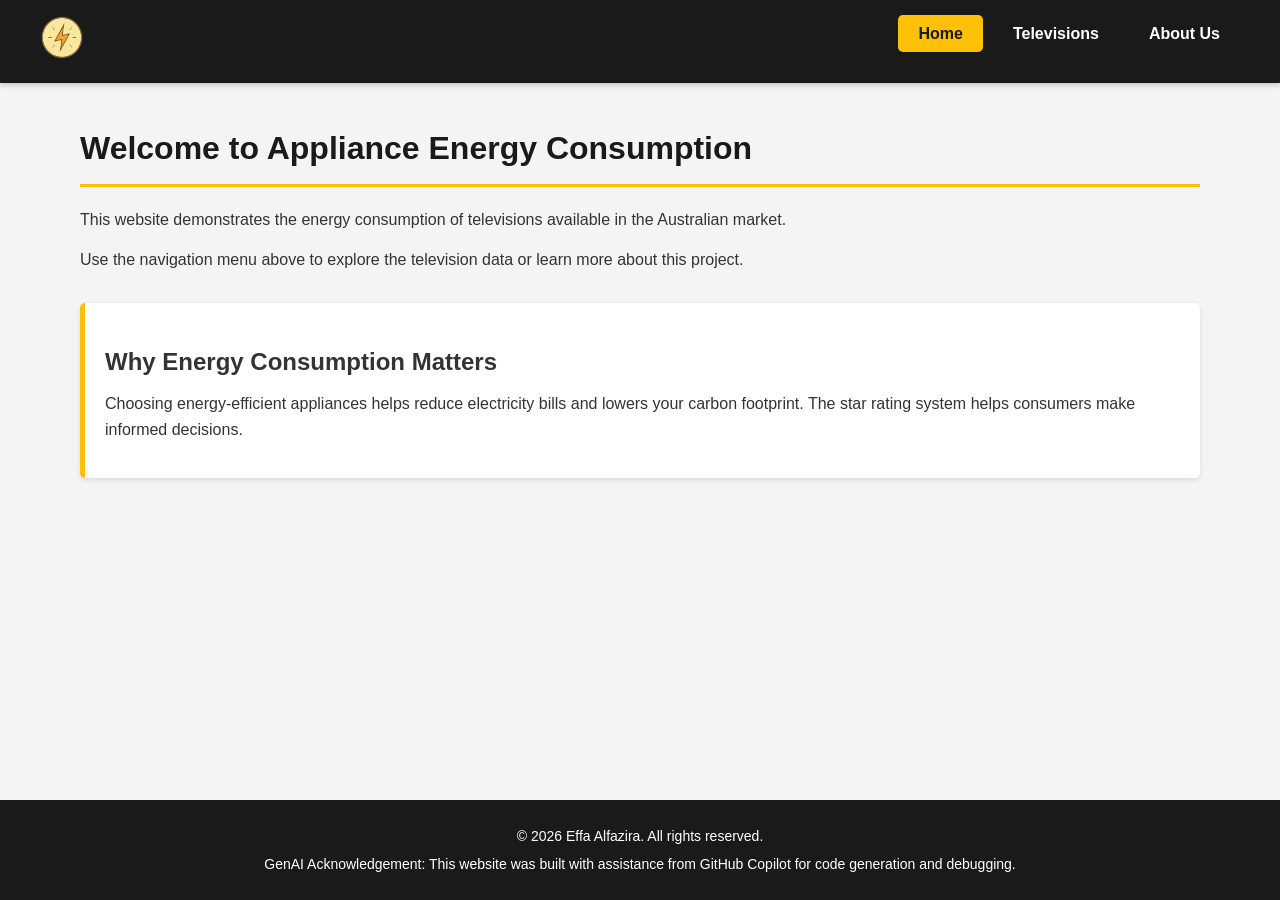
<file: index.html>
<!DOCTYPE html>
<html lang="en">
<head>
    <meta charset="UTF-8">
    <meta name="viewport" content="width=device-width, initial-scale=1.0">
    <title>Home - Appliance Energy Consumption</title>
    <link rel="stylesheet" href="style.css">
</head>
<body>
    <!-- Navigation Menu -->
    <nav>
        <a href="index.html">
            <img src="logo.png" alt="Power Logo" class="logo">
        </a>
        <ul>
            <li><a href="index.html" class="active">Home</a></li>
            <li><a href="televisions.html">Televisions</a></li>
            <li><a href="about.html">About Us</a></li>
        </ul>
    </nav>

    <main>
        <h1>Welcome to Appliance Energy Consumption</h1>
        <p>This website demonstrates the energy consumption of televisions available in the Australian market.</p>
        <p>Use the navigation menu above to explore the television data or learn more about this project.</p>
        
        <div class="info-box">
            <h2>Why Energy Consumption Matters</h2>
            <p>Choosing energy-efficient appliances helps reduce electricity bills and lowers your carbon footprint. The star rating system helps consumers make informed decisions.</p>
        </div>
    </main>

    <footer>
        <p>&copy; 2026 Effa Alfazira. All rights reserved.</p>
        <p>GenAI Acknowledgement: This website was built with assistance from GitHub Copilot for code generation and debugging.</p>
    </footer>

    <script src="script.js"></script>
</body>
</html>
</file>
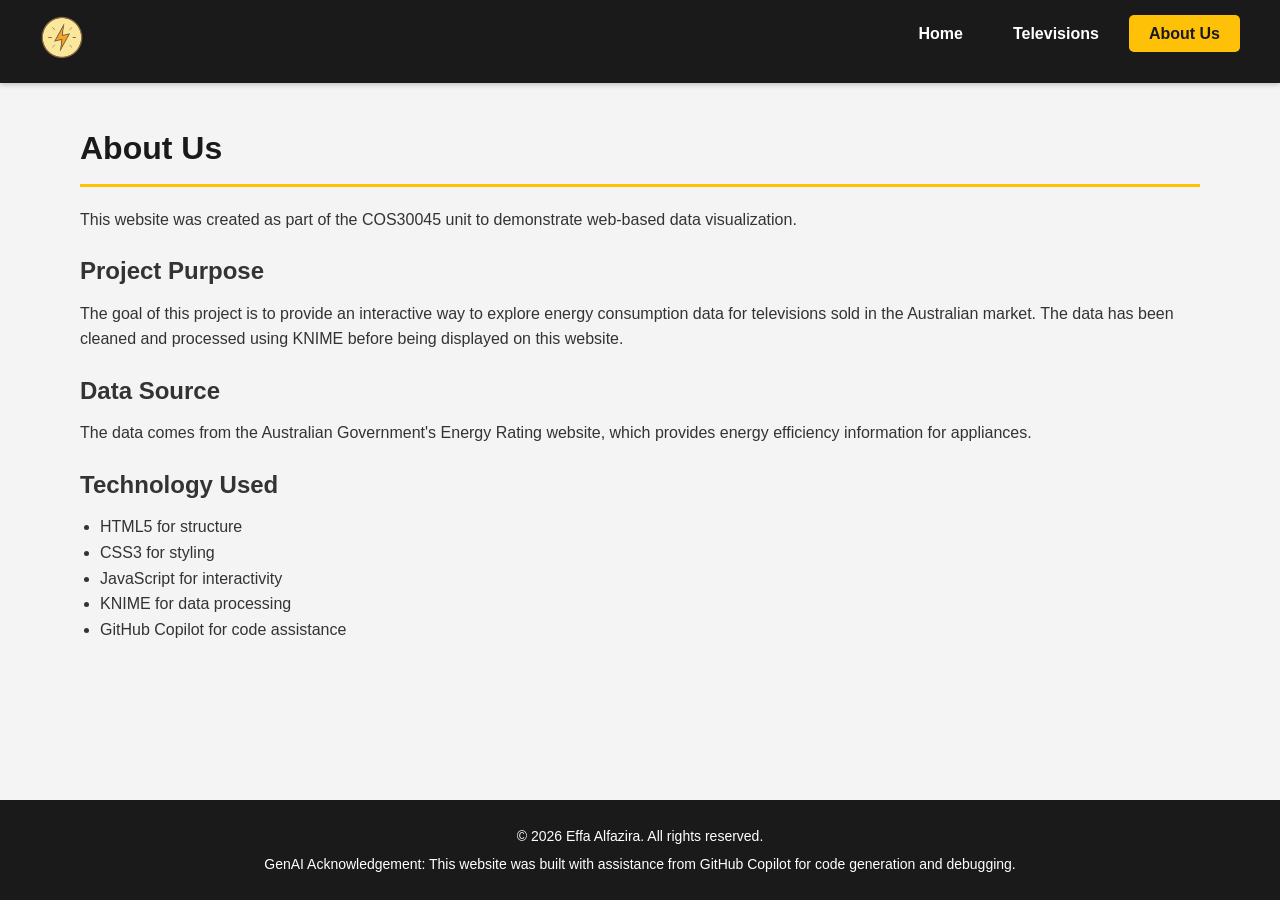
<file: about.html>
<!DOCTYPE html>
<html lang="en">
<head>
    <meta charset="UTF-8">
    <meta name="viewport" content="width=device-width, initial-scale=1.0">
    <title>About Us - Appliance Energy Consumption</title>
    <link rel="stylesheet" href="style.css">
</head>
<body>
    <!-- Navigation Menu -->
    <nav>
        <a href="index.html">
            <img src="logo.png" alt="Power Logo" class="logo">
        </a>
        <ul>
            <li><a href="index.html">Home</a></li>
            <li><a href="televisions.html">Televisions</a></li>
            <li><a href="about.html" class="active">About Us</a></li>
        </ul>
    </nav>

    <main>
        <h1>About Us</h1>
        <p>This website was created as part of the COS30045 unit to demonstrate web-based data visualization.</p>
        
        <h2>Project Purpose</h2>
        <p>The goal of this project is to provide an interactive way to explore energy consumption data for televisions sold in the Australian market. The data has been cleaned and processed using KNIME before being displayed on this website.</p>
        
        <h2>Data Source</h2>
        <p>The data comes from the Australian Government's Energy Rating website, which provides energy efficiency information for appliances.</p>
        
        <h2>Technology Used</h2>
        <ul>
            <li>HTML5 for structure</li>
            <li>CSS3 for styling</li>
            <li>JavaScript for interactivity</li>
            <li>KNIME for data processing</li>
            <li>GitHub Copilot for code assistance</li>
        </ul>
    </main>

    <footer>
        <p>&copy; 2026 Effa Alfazira. All rights reserved.</p>
        <p>GenAI Acknowledgement: This website was built with assistance from GitHub Copilot for code generation and debugging.</p>
    </footer>

    <script src="script.js"></script>
</body>
</html>
</file>
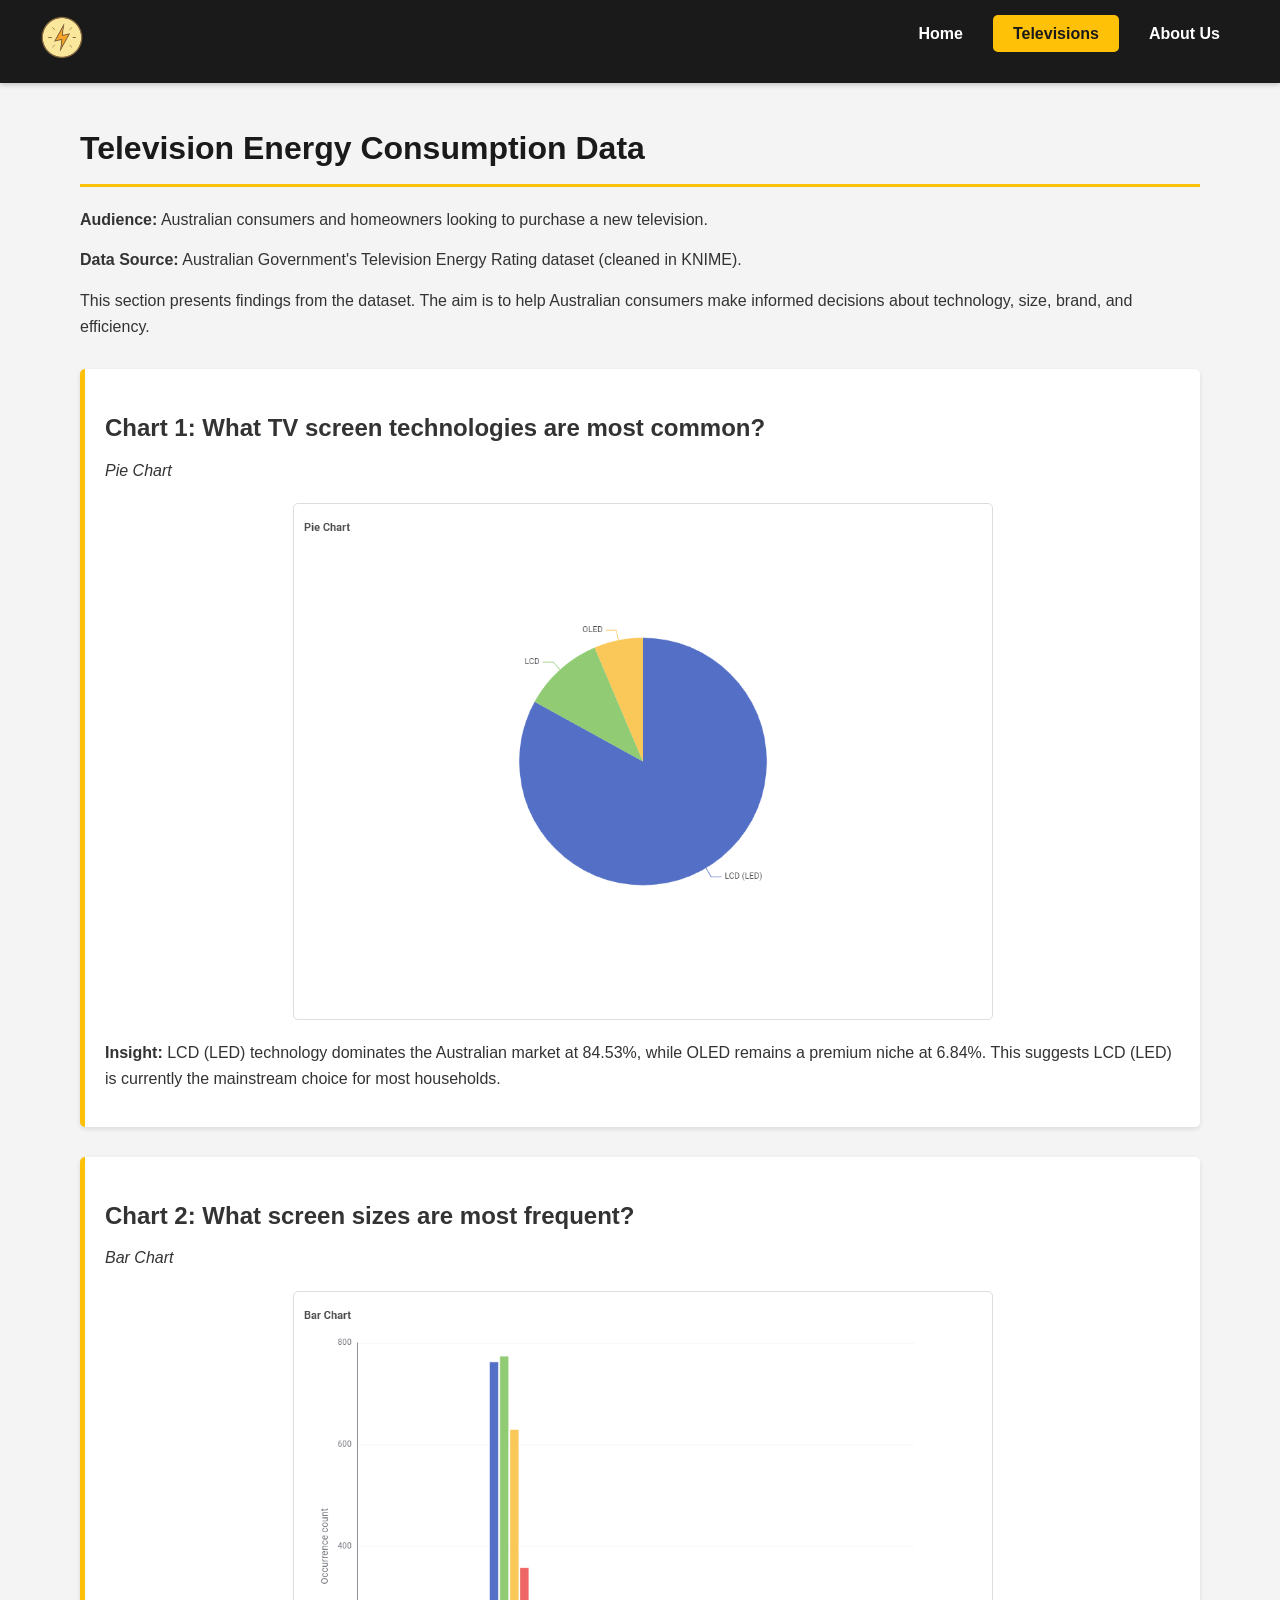
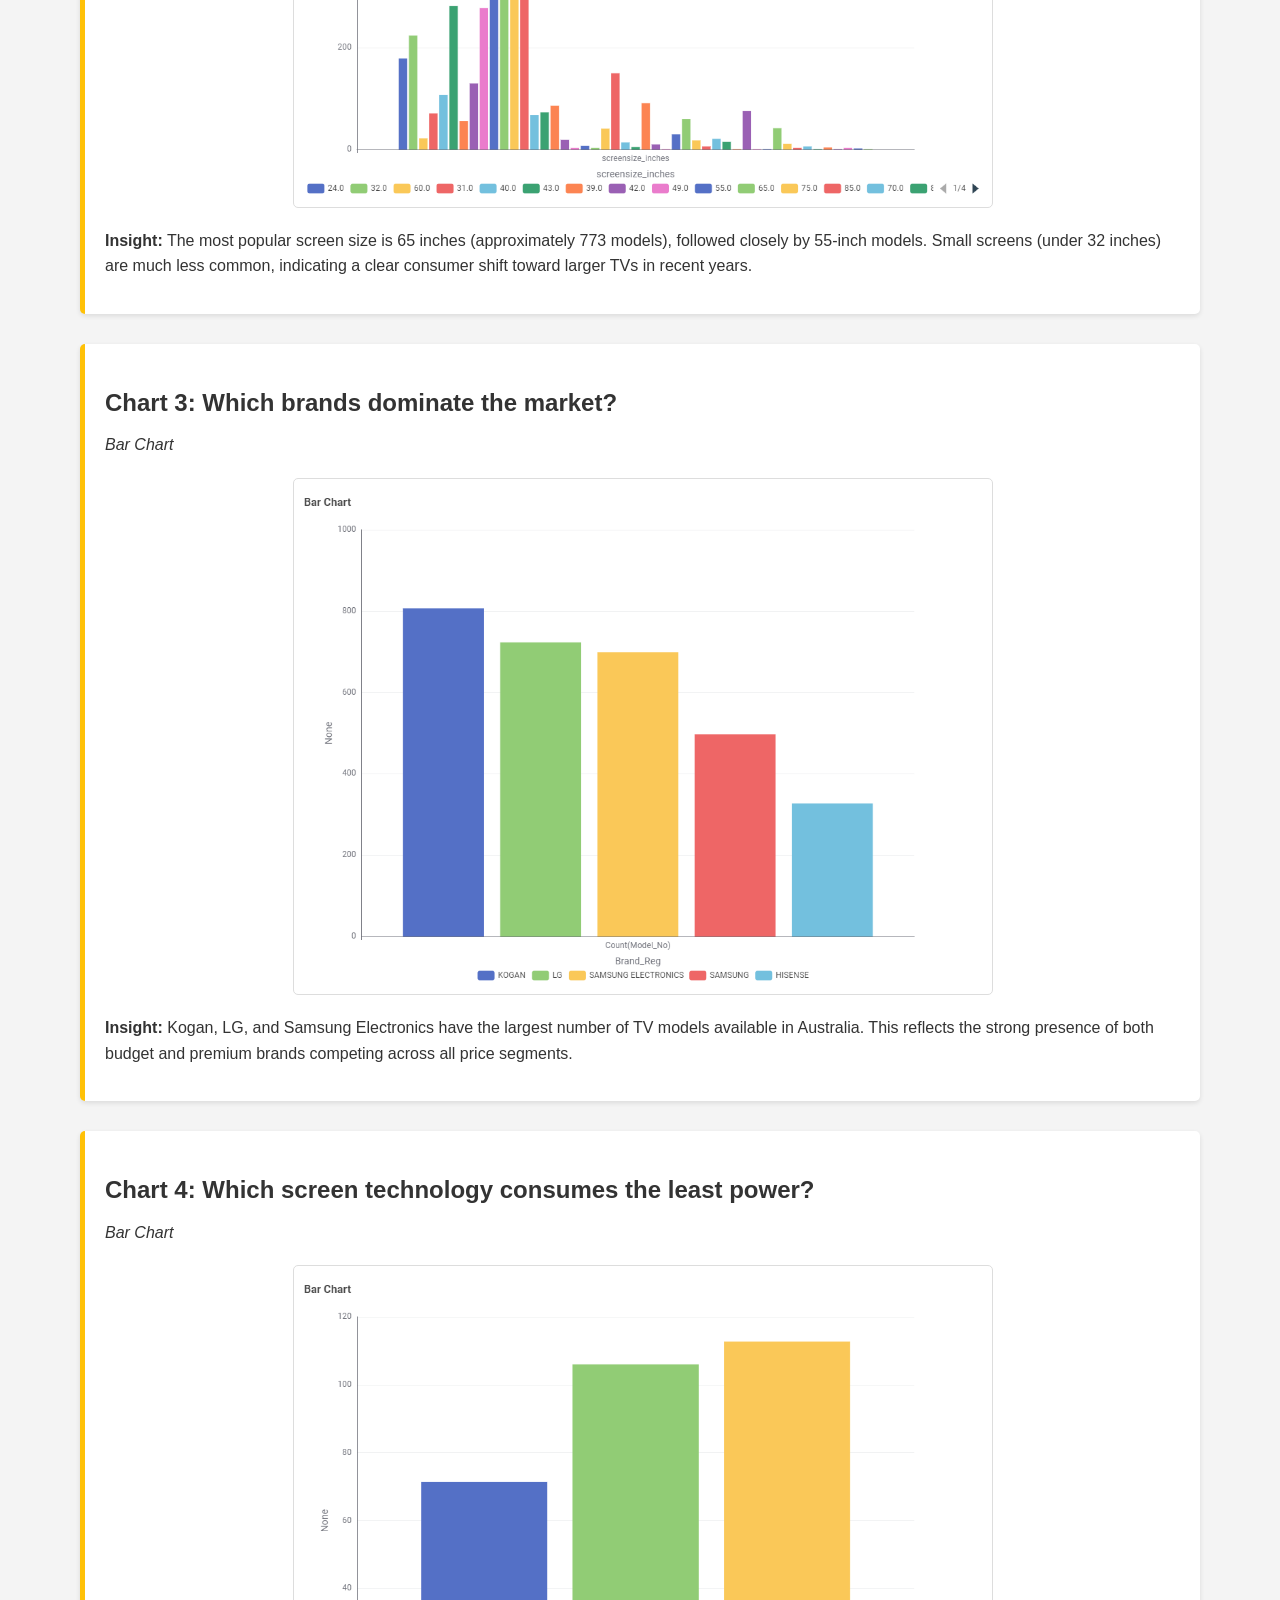
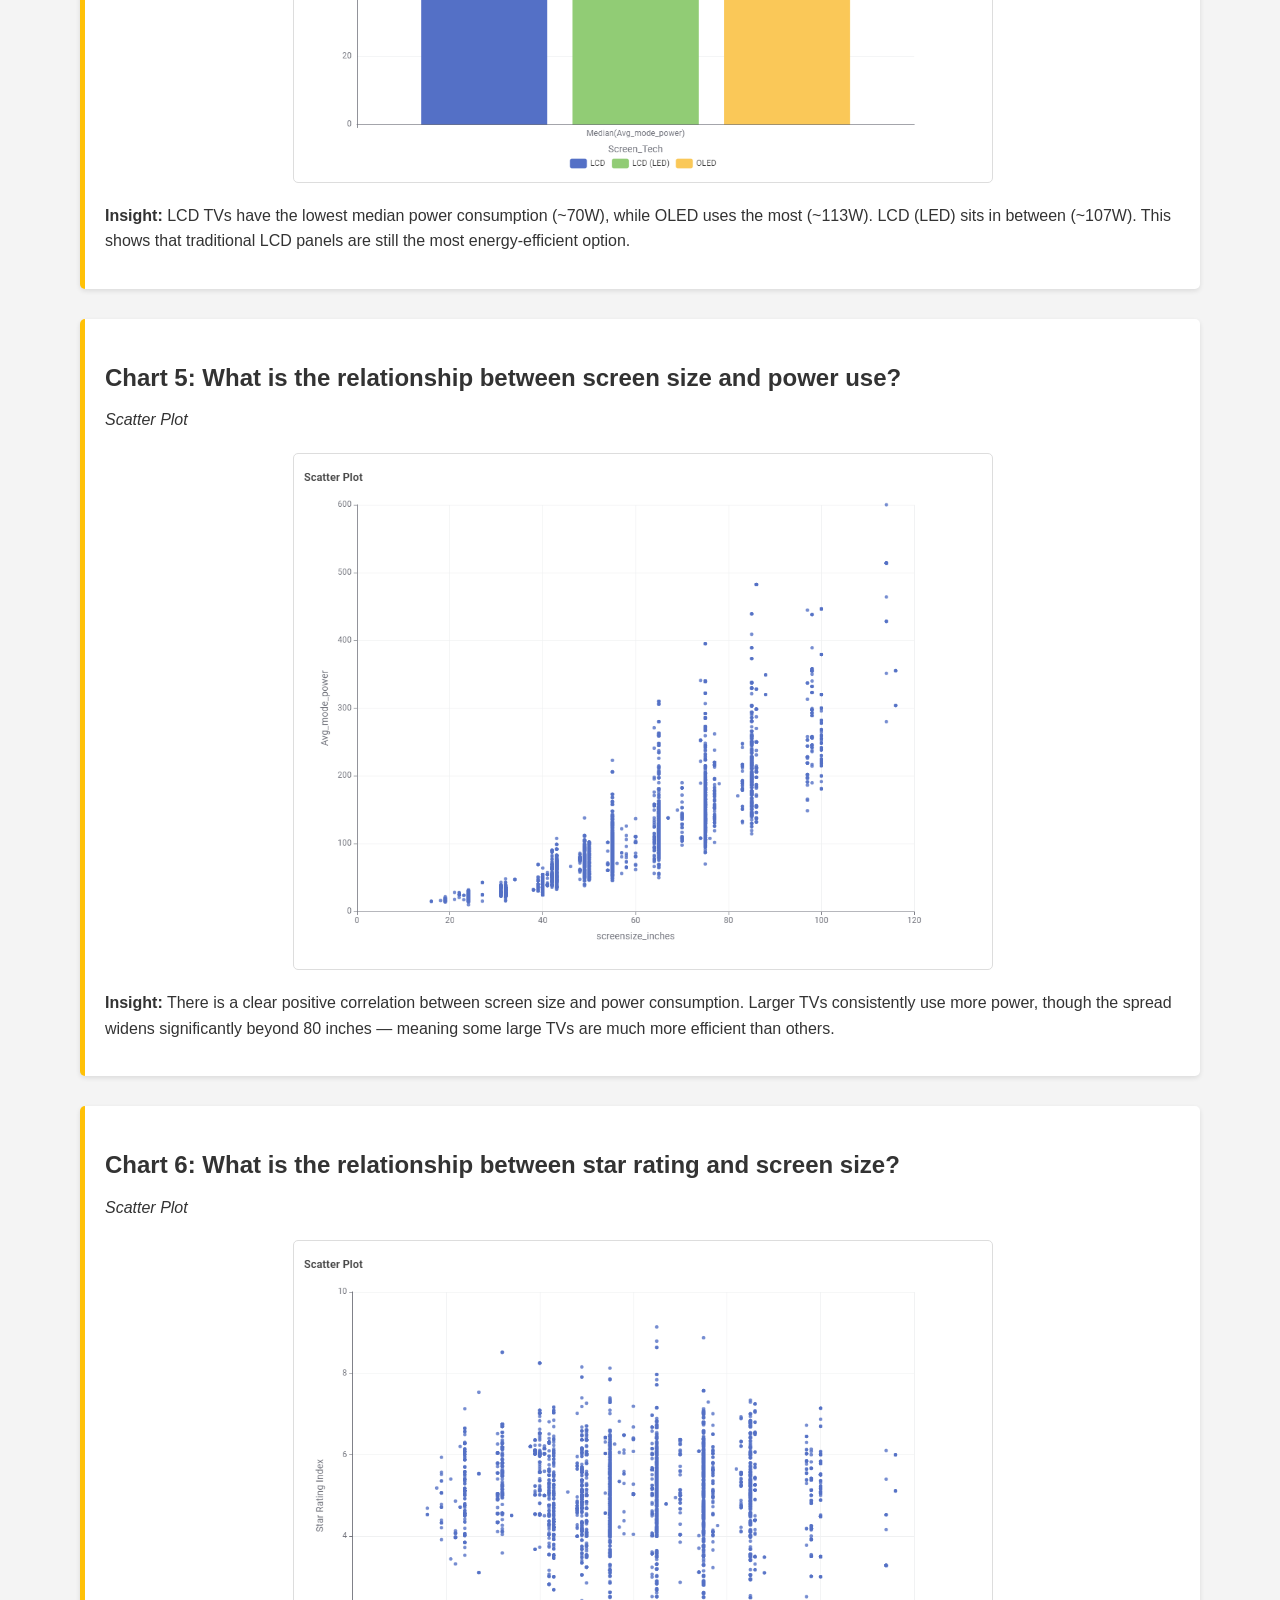
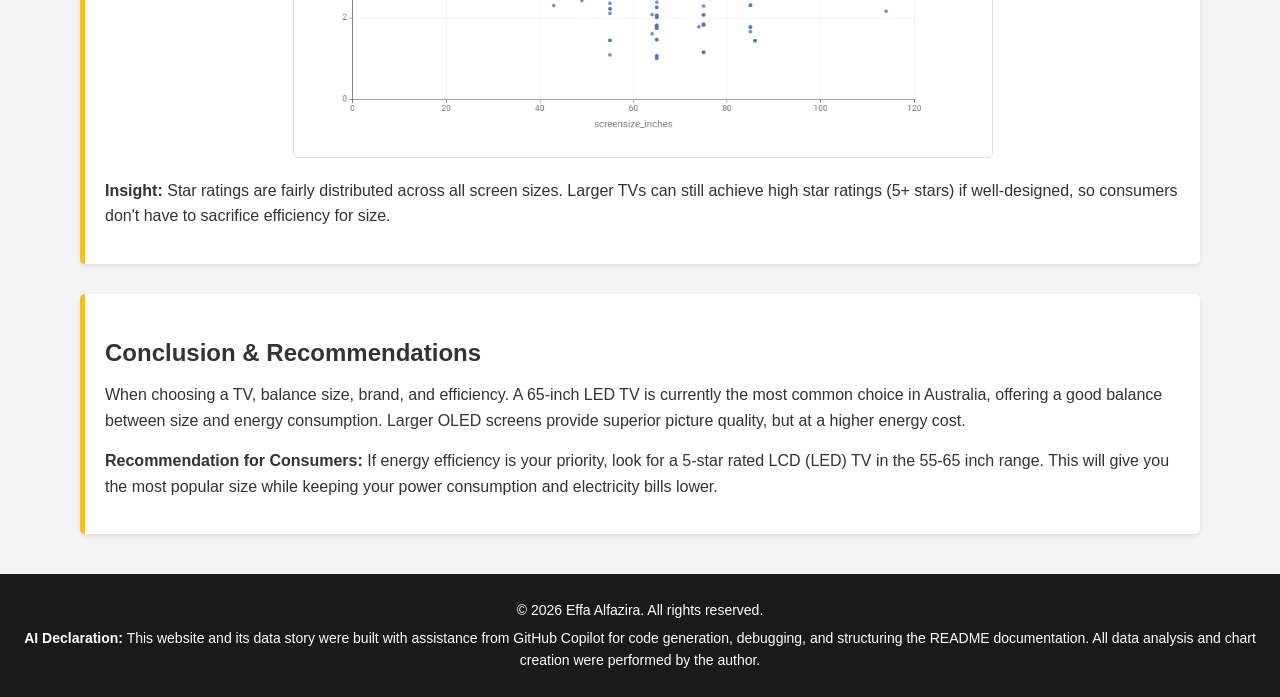
<file: televisions.html>
<!DOCTYPE html>
<html lang="en">
<head>
    <meta charset="UTF-8">
    <meta name="viewport" content="width=device-width, initial-scale=1.0">
    <title>Televisions - Appliance Energy Consumption</title>
    <link rel="stylesheet" href="style.css">
</head>
<body>
    <!-- Navigation Menu -->
    <nav>
        <a href="index.html">
            <img src="logo.png" alt="Power Logo" class="logo">
        </a>
        <ul>
            <li><a href="index.html">Home</a></li>
            <li><a href="televisions.html" class="active">Televisions</a></li>
            <li><a href="about.html">About Us</a></li>
        </ul>
    </nav>

    <main>
        <h1>Television Energy Consumption Data</h1>
        
        <!-- ADDED: Data Source and Audience context -->
        <p><strong>Audience:</strong> Australian consumers and homeowners looking to purchase a new television.</p>
        <p><strong>Data Source:</strong> Australian Government's Television Energy Rating dataset (cleaned in KNIME).</p>
        <p>This section presents findings from the dataset. The aim is to help Australian consumers make informed decisions about technology, size, brand, and efficiency.</p>

        <!-- ===== Chart 1 ===== -->
        <div class="info-box">
            <h2>Chart 1: What TV screen technologies are most common?</h2>
            <p><em>Pie Chart</em></p>
            <img src="chart1.png" alt="Pie chart showing TV screen technology distribution" class="chart-image">
            <p><strong>Insight:</strong> LCD (LED) technology dominates the Australian market at 84.53%, while OLED remains a premium niche at 6.84%. This suggests LCD (LED) is currently the mainstream choice for most households.</p>
        </div>

        <!-- ===== Chart 2 ===== -->
        <div class="info-box">
            <h2>Chart 2: What screen sizes are most frequent?</h2>
            <p><em>Bar Chart</em></p>
            <img src="chart2.png" alt="Bar chart of screen sizes" class="chart-image">
            <p><strong>Insight:</strong> The most popular screen size is 65 inches (approximately 773 models), followed closely by 55-inch models. Small screens (under 32 inches) are much less common, indicating a clear consumer shift toward larger TVs in recent years.</p>
        </div>

        <!-- ===== Chart 3 ===== -->
        <div class="info-box">
            <h2>Chart 3: Which brands dominate the market?</h2>
            <p><em>Bar Chart</em></p>
            <img src="chart3.png" alt="Bar chart of brands by number of models" class="chart-image">
            <p><strong>Insight:</strong> Kogan, LG, and Samsung Electronics have the largest number of TV models available in Australia. This reflects the strong presence of both budget and premium brands competing across all price segments.</p>
        </div>

        <!-- ===== Chart 4 ===== -->
        <div class="info-box">
            <h2>Chart 4: Which screen technology consumes the least power?</h2>
            <p><em>Bar Chart</em></p>
            <img src="chart4.png" alt="Bar chart of median power by screen type" class="chart-image">
            <p><strong>Insight:</strong> LCD TVs have the lowest median power consumption (~70W), while OLED uses the most (~113W). LCD (LED) sits in between (~107W). This shows that traditional LCD panels are still the most energy-efficient option.</p>
        </div>

        <!-- ===== Chart 5 ===== -->
        <div class="info-box">
            <h2>Chart 5: What is the relationship between screen size and power use?</h2>
            <p><em>Scatter Plot</em></p>
            <img src="chart5.png" alt="Scatter plot of screen size vs power consumption" class="chart-image">
            <p><strong>Insight:</strong> There is a clear positive correlation between screen size and power consumption. Larger TVs consistently use more power, though the spread widens significantly beyond 80 inches — meaning some large TVs are much more efficient than others.</p>
        </div>

        <!-- ===== Chart 6 ===== -->
        <div class="info-box">
            <h2>Chart 6: What is the relationship between star rating and screen size?</h2>
            <p><em>Scatter Plot</em></p>
            <img src="chart6.png" alt="Scatter plot of star rating vs screen size" class="chart-image">
            <p><strong>Insight:</strong> Star ratings are fairly distributed across all screen sizes. Larger TVs can still achieve high star ratings (5+ stars) if well-designed, so consumers don't have to sacrifice efficiency for size.</p>
        </div>

        <!-- ===== Conclusion ===== -->
        <div class="info-box">
            <h2>Conclusion & Recommendations</h2>
            <p>When choosing a TV, balance size, brand, and efficiency. A 65-inch LED TV is currently the most common choice in Australia, offering a good balance between size and energy consumption. Larger OLED screens provide superior picture quality, but at a higher energy cost.</p>
            <!-- ADDED: Actionable recommendation -->
            <p><strong>Recommendation for Consumers:</strong> If energy efficiency is your priority, look for a 5-star rated LCD (LED) TV in the 55-65 inch range. This will give you the most popular size while keeping your power consumption and electricity bills lower.</p>
        </div>
    </main>

    <footer>
        <p>&copy; 2026 Effa Alfazira. All rights reserved.</p>
        <!-- UPDATED: AI Declaration -->
        <p><strong>AI Declaration:</strong> This website and its data story were built with assistance from GitHub Copilot for code generation, debugging, and structuring the README documentation. All data analysis and chart creation were performed by the author.</p>
    </footer>
</body>
</html>
</file>
<file: style.css>
/* Reset basic styles */
* {
    margin: 0;
    padding: 0;
    box-sizing: border-box;
}

body {
    font-family: Arial, Helvetica, sans-serif;
    background-color: #f4f4f4;
    color: #333;
    line-height: 1.6;
    display: flex;
    flex-direction: column;
    min-height: 100vh;
}

/* ===== Navigation ===== */
nav {
    background-color: #1a1a1a;
    display: flex;
    justify-content: space-between;
    align-items: center;
    padding: 15px 40px;
    box-shadow: 0 2px 5px rgba(0,0,0,0.2);
}

.logo {
    height: 45px;
    width: auto;
    transition: transform 0.3s ease;
}

.logo:hover {
    transform: scale(1.1);
}

nav ul {
    list-style: none;
    display: flex;
    gap: 10px;
}

nav ul li a {
    color: #fff;
    text-decoration: none;
    padding: 10px 20px;
    border-radius: 5px;
    font-weight: bold;
    transition: background-color 0.3s ease, color 0.3s ease;
}

/* Mouse over feedback */
nav ul li a:hover {
    background-color: #ffc107;
    color: #1a1a1a;
}

/* Active page feedback */
nav ul li a.active {
    background-color: #ffc107;
    color: #1a1a1a;
}

/* ===== Main Content ===== */
main {
    flex: 1;
    padding: 40px;
    max-width: 1200px;
    margin: 0 auto;
    width: 100%;
}

h1 {
    color: #1a1a1a;
    margin-bottom: 20px;
    border-bottom: 3px solid #ffc107;
    padding-bottom: 10px;
}

h2 {
    color: #333;
    margin-top: 20px;
    margin-bottom: 10px;
}

p {
    margin-bottom: 15px;
}

.info-box {
    background-color: #fff;
    border-left: 5px solid #ffc107;
    padding: 20px;
    margin-top: 30px;
    box-shadow: 0 2px 5px rgba(0,0,0,0.1);
    border-radius: 5px;
}

ul {
    margin-left: 20px;
    margin-bottom: 15px;
}

/* ===== Data Table ===== */
#data-container {
    overflow-x: auto;
    background-color: #fff;
    padding: 20px;
    border-radius: 5px;
    box-shadow: 0 2px 5px rgba(0,0,0,0.1);
    margin-top: 20px;
}

table {
    width: 100%;
    border-collapse: collapse;
}

thead {
    background-color: #1a1a1a;
    color: #fff;
}

th, td {
    padding: 12px;
    text-align: left;
    border-bottom: 1px solid #ddd;
}

th {
    font-weight: bold;
}

tbody tr:hover {
    background-color: #fff8e1;
}

/* ===== Chart Images (for Televisions page) ===== */
.chart-image {
    width: 100%;
    max-width: 700px;
    height: auto;
    display: block;
    margin: 20px auto;
    border: 1px solid #ddd;
    border-radius: 5px;
    padding: 10px;
    background-color: #fff;
}

/* ===== Footer ===== */
footer {
    background-color: #1a1a1a;
    color: #fff;
    text-align: center;
    padding: 20px;
    font-size: 14px;
}

footer p {
    margin: 5px 0;
}
</file>
